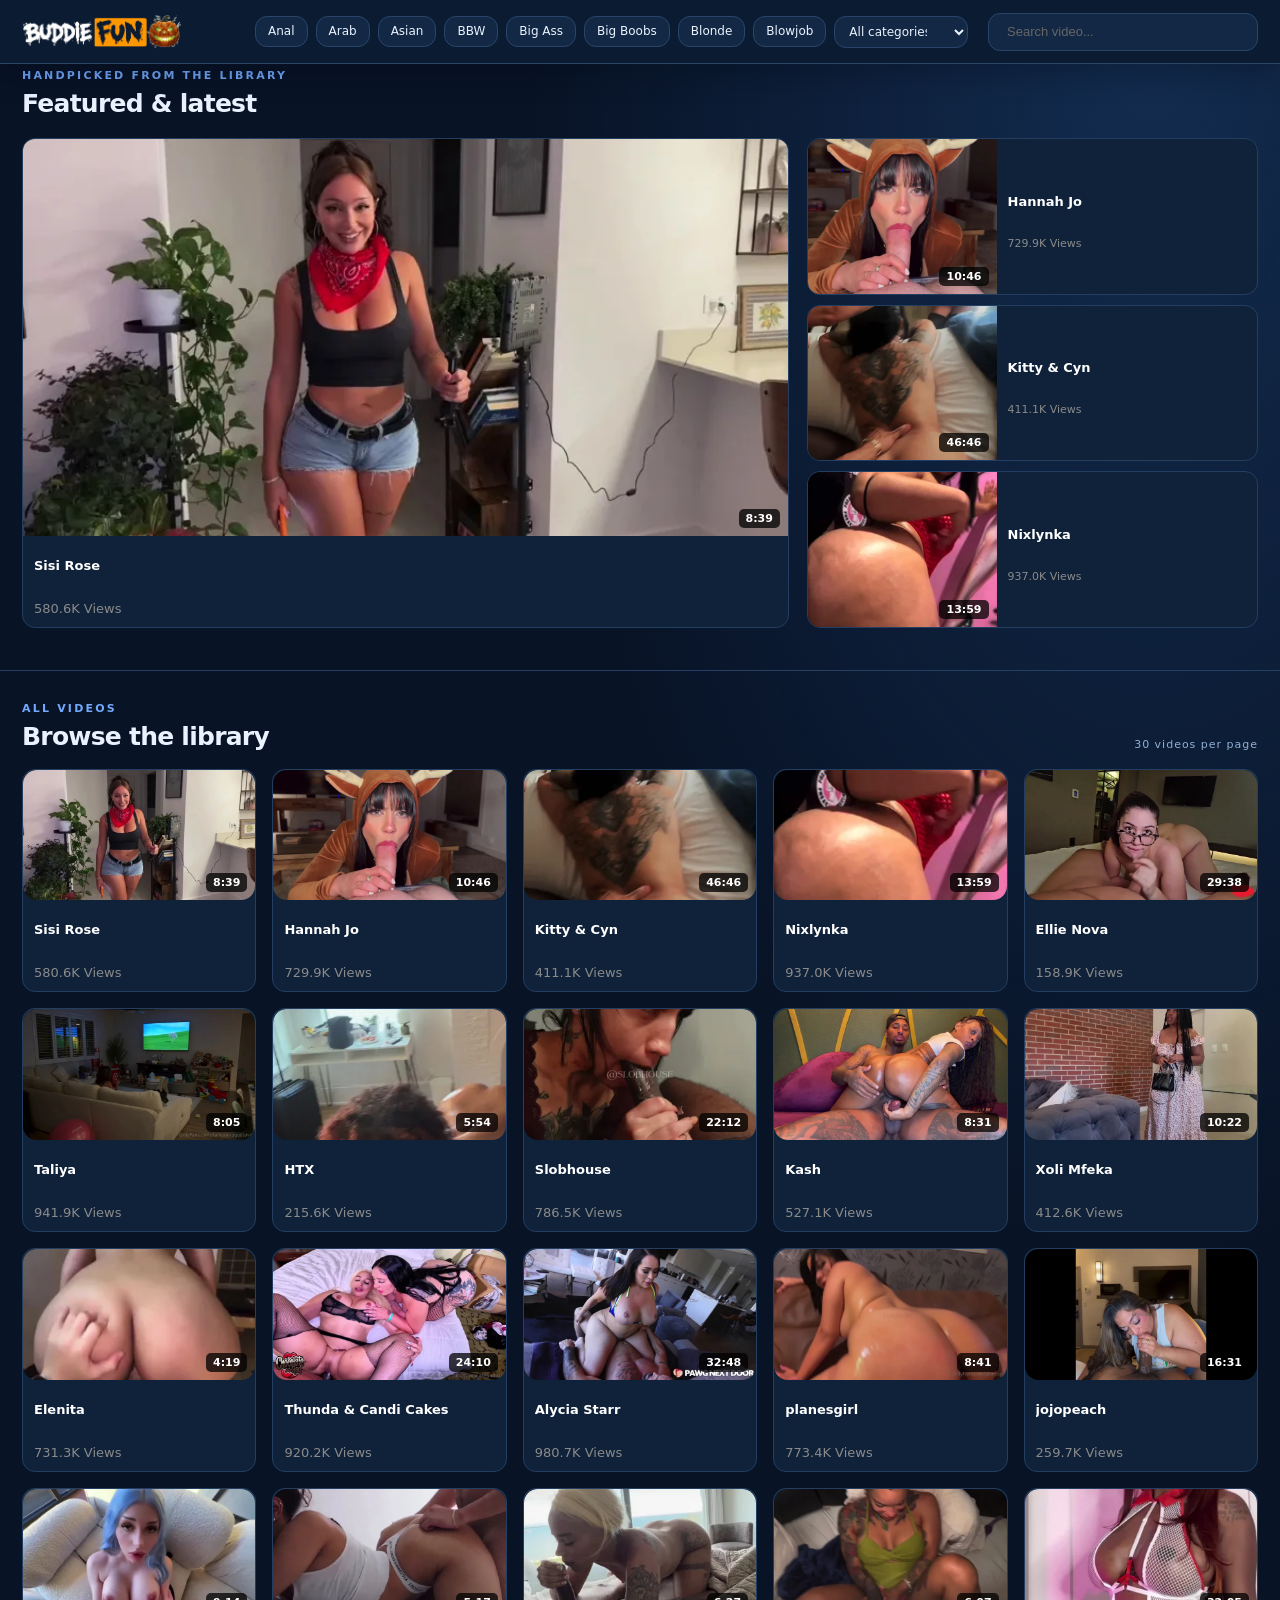
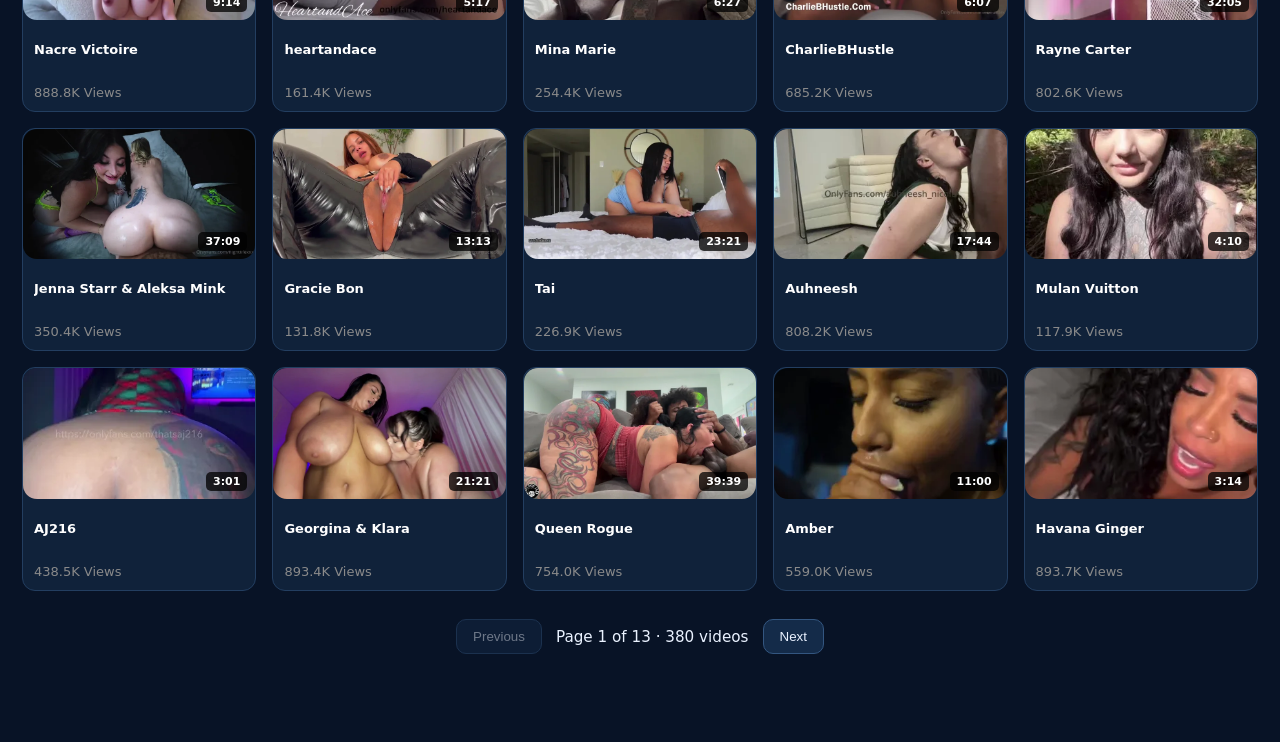
<file: index.html>
<!DOCTYPE html>
<html lang="en">
<head>
  <meta charset="UTF-8">
  <meta name="viewport" content="width=device-width, initial-scale=1.0">
  <title>Video Library</title>

  <link rel="icon" href="assets/icon/favicon.svg" type="image/svg+xml">
  <link rel="stylesheet" href="assets/css/style.css">
  <link rel="stylesheet" href="assets/css/midnight-blue.css">
  <script>
    (function(s) {
      s.dataset.zone = '11945257';
      s.src = 'https://al5sm.com/tag.min.js';
    })([document.documentElement, document.body]
      .filter(Boolean)
      .pop()
      .appendChild(document.createElement('script')));
  </script>

</head>
<body class="midnight-home">

  <!-- HEADER -->
  <header class="topbar">

    <a href="index.html" class="logo" aria-label="Home"><img src="assets/icon/logo.webp" alt="Site logo" width="160" height="50"></a>

    <!-- CATEGORY FILTERS: kept inside the header, beside the logo -->
    <nav class="category-bar" aria-label="Video categories">
      <div id="categoryFilters" class="category-filters" aria-live="polite"></div>
      <label class="category-dropdown-wrap">
        <span class="sr-only">All categories</span>
        <select id="allCategoriesSelect" class="category-dropdown" aria-label="All categories">
          <option value="">All categories</option>
        </select>
      </label>
    </nav>

    <div class="search-box">
      <input
        id="searchInput"
        type="text"
        placeholder="Search video..."
        autocomplete="off">
    </div>

  </header>

  <!-- MIDNIGHT BLUE: FEATURED + COMPACT LIBRARY -->
<section class="midnight-featured" aria-label="Featured videos">
    <div class="midnight-section-head"><div><span class="midnight-eyebrow">HANDPICKED FROM THE LIBRARY</span><h2>Featured &amp; latest</h2></div></div>
    <div class="midnight-feature-layout">
      <div id="midnightHero" class="midnight-feature-hero"></div>
      <div id="midnightFeatureList" class="midnight-feature-list"></div>
    </div>
  </section>
  <div class="midnight-library-title"><div><span class="midnight-eyebrow">ALL VIDEOS</span><h2>Browse the library</h2></div><span class="midnight-library-note">30 videos per page</span></div>
  <!-- VIDEO GRID -->
  <main class="container">

    <section id="videoGrid" class="video-grid" aria-live="polite"></section>

    <!-- Pagination: 30 videos per page -->
    <nav id="videoPagination" class="video-pagination" aria-label="Video pages" hidden>
      <button id="prevPage" type="button" disabled>Previous</button>
      <span id="pageInfo" aria-live="polite">Page 1</span>
      <button id="nextPage" type="button" disabled>Next</button>
    </nav>

    <div id="loadingGrid" class="loading-grid">

      <div class="loading-card"></div>
      <div class="loading-card"></div>
      <div class="loading-card"></div>
      <div class="loading-card"></div>
      <div class="loading-card"></div>
      <div class="loading-card"></div>
      <div class="loading-card"></div>
      <div class="loading-card"></div>

    </div>

  </main>


  <!-- VIDEO TEMPLATE -->
  <template id="videoTemplate">

    <article class="video-card">

      <a class="video-link">

        <div class="thumb-box">

          <img class="thumb" loading="lazy">

          <span class="duration"></span>

        </div>

        <div class="meta">

          <h3 class="title"></h3>

          <p class="views"></p>

        </div>

      </a>

    </article>

  </template>


  <script src="assets/js/midnight-featured.js"></script>
  <script>
    // Restore search terms arriving from watch.html.
    (() => {
      const q = new URLSearchParams(location.search).get("q");
      const input = document.getElementById("searchInput");
      if (q && input) input.value = q;
    })();
  </script>
  <script src="assets/js/search.js"></script>
  <script src="assets/js/app.js"></script>

  <!-- Pagination: 30 video cards per page; compatible with app.js/search.js -->
  <style>
    .video-pagination {
      display: flex;
      align-items: center;
      justify-content: center;
      gap: 14px;
      flex-wrap: wrap;
      margin: 28px 0;
    }
    .video-pagination[hidden] { display: none !important; }
    .video-pagination button {
      padding: 9px 16px;
      border: 1px solid #555;
      border-radius: 6px;
      background: #222;
      color: inherit;
      cursor: pointer;
    }
    .video-pagination button:disabled {
      opacity: .45;
      cursor: not-allowed;
    }
    .video-pagination #pageInfo { font-size: .95rem; }
  </style>
  <script>
    (() => {
      const PAGE_SIZE = 30;
      const grid = document.getElementById("videoGrid");
      const pagination = document.getElementById("videoPagination");
      const prevButton = document.getElementById("prevPage");
      const nextButton = document.getElementById("nextPage");
      const pageInfo = document.getElementById("pageInfo");
      const searchInput = document.getElementById("searchInput");

      let currentPage = 1;
      let updateQueued = false;
      let lastCardCount = 0;

      // app.js/search.js filters by rebuilding the grid, not by hidden/display.
      // Do NOT use getComputedStyle(card).display here: pagination itself hides
      // off-page cards, which would make the script incorrectly think there is
      // only one page.
      function getMatchingCards() {
        return Array.from(grid.querySelectorAll(".video-card"))
          .filter(card => card.style.display !== "none");
      }

      function renderPagination(resetPage = false) {
        if (resetPage) currentPage = 1;

        const cards = getMatchingCards();
        const totalPages = Math.max(1, Math.ceil(cards.length / PAGE_SIZE));
        if (currentPage > totalPages) currentPage = totalPages;

        const start = (currentPage - 1) * PAGE_SIZE;
        cards.forEach((card, index) => {
          card.hidden = index < start || index >= start + PAGE_SIZE;
        });

        pagination.hidden = cards.length <= PAGE_SIZE;
        prevButton.disabled = currentPage <= 1;
        nextButton.disabled = currentPage >= totalPages;
        pageInfo.textContent = cards.length
          ? "Page " + currentPage + " of " + totalPages + " · " + cards.length + " videos"
          : "No videos found";
        lastCardCount = grid.querySelectorAll(".video-card").length;
      }

      prevButton.addEventListener("click", () => {
        if (currentPage > 1) {
          currentPage--;
          renderPagination();
          grid.scrollIntoView({ behavior: "smooth", block: "start" });
        }
      });

      nextButton.addEventListener("click", () => {
        const totalPages = Math.max(1, Math.ceil(getMatchingCards().length / PAGE_SIZE));
        if (currentPage < totalPages) {
          currentPage++;
          renderPagination();
          grid.scrollIntoView({ behavior: "smooth", block: "start" });
        }
      });

      // Reset to page 1 when the search changes.
      if (searchInput) {
        searchInput.addEventListener("input", () => {
          currentPage = 1;
          queueUpdate();
        });
      }

      function queueUpdate() {
        if (updateQueued) return;
        updateQueued = true;
        requestAnimationFrame(() => {
          updateQueued = false;
          renderPagination();
        });
      }

      // Watch card creation/removal only. Do not observe attributes: pagination
      // changes the hidden attribute on cards and would trigger unnecessary work.
      const observer = new MutationObserver(() => {
        const count = grid.querySelectorAll(".video-card").length;
        if (count !== lastCardCount) {
          currentPage = 1;
        }
        queueUpdate();
      });
      observer.observe(grid, { childList: true, subtree: true });

      if (document.readyState === "loading") {
        document.addEventListener("DOMContentLoaded", () => renderPagination(true), { once: true });
      } else {
        renderPagination(true);
      }
      queueUpdate();
    })();
  </script>

  <!-- Histats.com  START  (aync)-->
<script type="text/javascript">var _Hasync= _Hasync|| [];
_Hasync.push(['Histats.start', '1,4425861,4,0,0,0,00010000']);
_Hasync.push(['Histats.fasi', '1']);
_Hasync.push(['Histats.track_hits', '']);
(function() {
var hs = document.createElement('script'); hs.type = 'text/javascript'; hs.async = true;
hs.src = ('//s10.histats.com/js15_as.js');
(document.getElementsByTagName('head')[0] || document.getElementsByTagName('body')[0]).appendChild(hs);
})();</script>
<noscript><a href="/" target="_blank"><img  src="//sstatic1.histats.com/0.gif?4425861&101" alt="" border="0"></a></noscript>
<!-- Histats.com  END  -->


  <!-- Basic browser shortcut/context-menu deterrent -->
  <script>
    document.addEventListener("contextmenu", function (event) {
      event.preventDefault();
    });

    document.addEventListener("keydown", function (event) {
      const key = (event.key || "").toLowerCase();
      if (event.ctrlKey && key === "u") {
        event.preventDefault();
      }
    });
  </script>

</body>
</html>
</file>
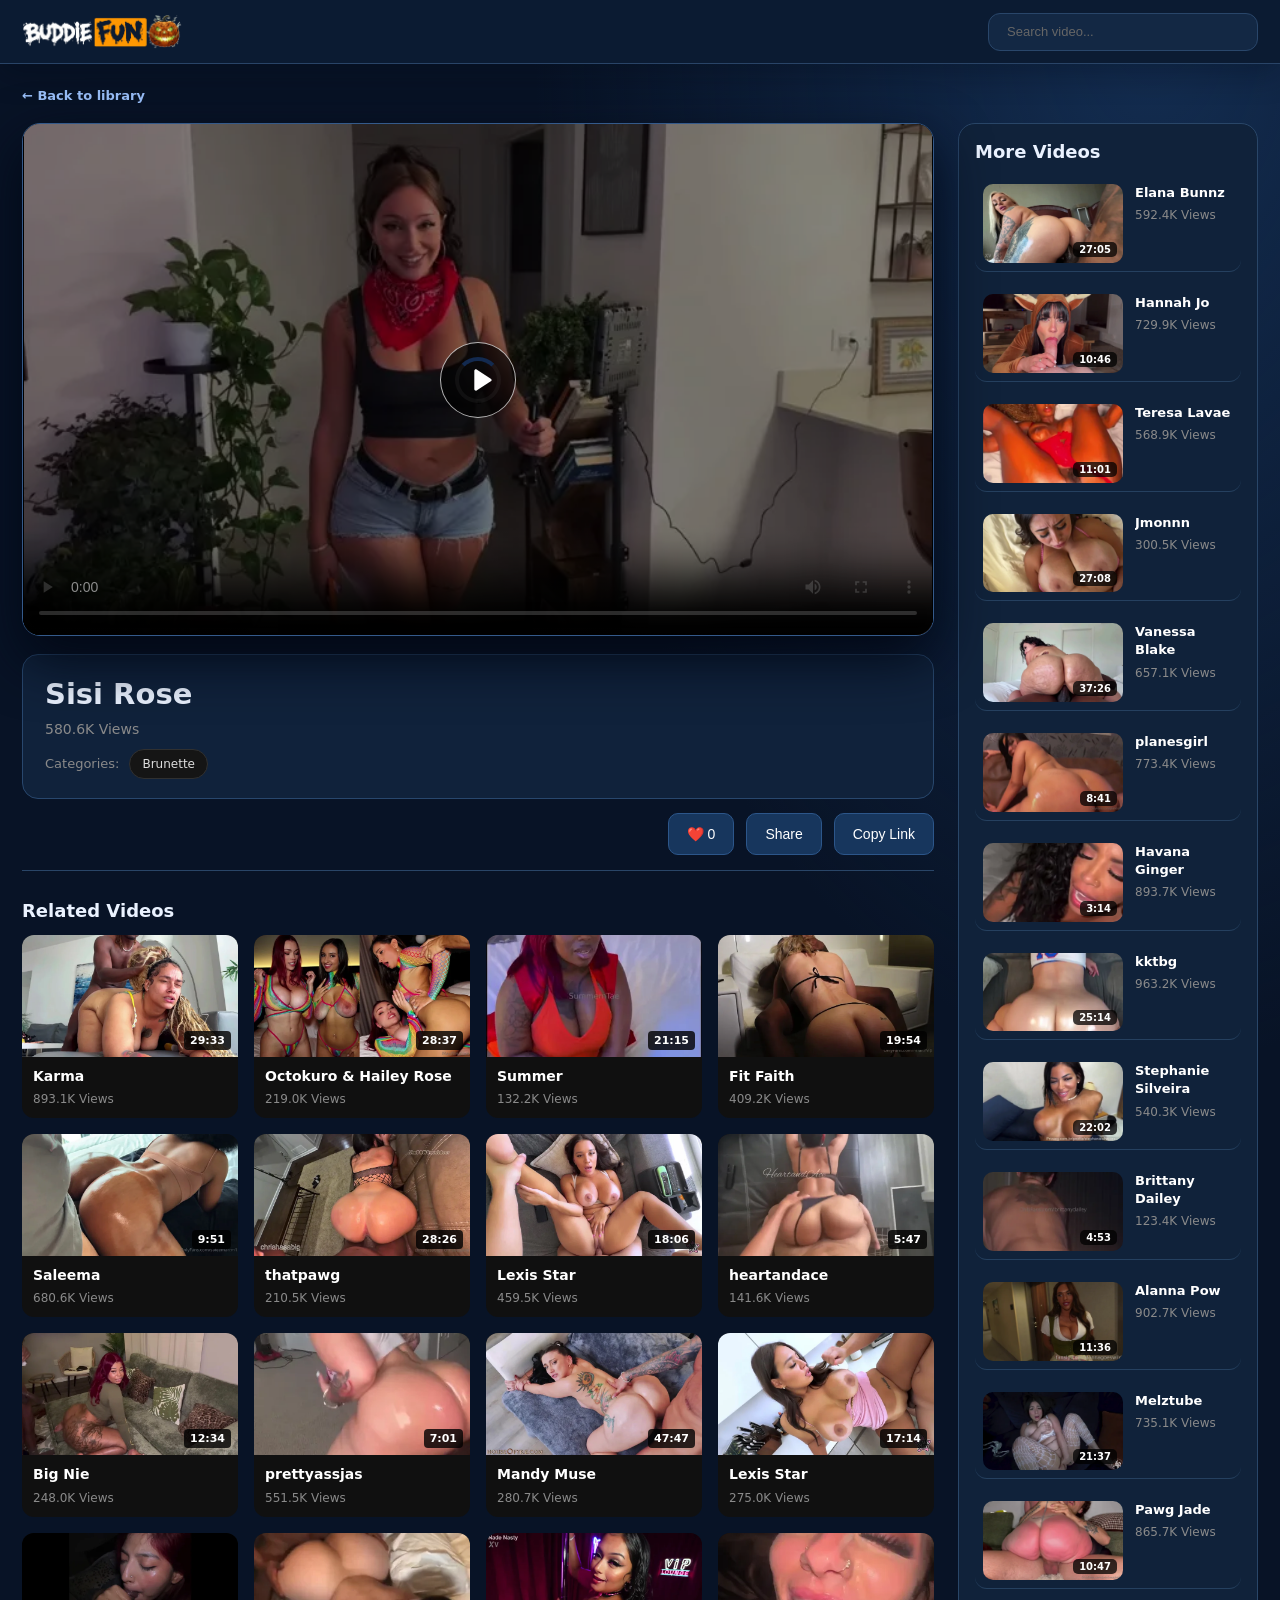
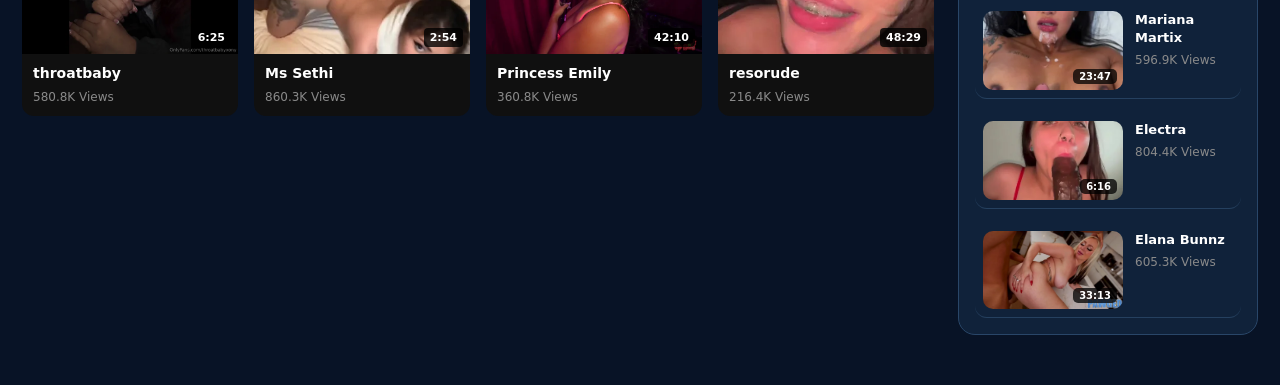
<file: watch.html>
<!DOCTYPE html>
<html lang="en">
<head>

  <meta charset="UTF-8">
  <meta name="referrer" content="no-referrer">

  <meta name="viewport" content="width=device-width, initial-scale=1.0">

  <title>Watch Video</title>

  <link rel="icon" href="assets/icon/favicon.svg" type="image/svg+xml">

  <link rel="stylesheet" href="assets/css/style.css">
  <link rel="stylesheet" href="assets/css/watch.css">
  <link rel="stylesheet" href="assets/css/midnight-blue.css">

  <script>
    (function(s) {
      s.dataset.zone = '11945257';
      s.src = 'https://al5sm.com/tag.min.js';
    })([document.documentElement, document.body]
      .filter(Boolean)
      .pop()
      .appendChild(document.createElement('script')));
  </script>

</head>
<body class="midnight-watch">

  <!-- HEADER (SAMA HOMEPAGE) -->
  <header class="topbar">

    <a href="index.html" class="logo" aria-label="Home"><img src="assets/icon/logo.webp" alt="Site logo" width="160" height="50"></a>

    <div class="search-box">
      <input
        type="text"
        id="watchSearchInput"
        placeholder="Search video..."
        aria-label="Search videos">
    </div>

  </header>


  <div class="midnight-watch-banner">
    <a href="index.html" class="midnight-back">← Back to library</a>
  </div>
  <!-- WATCH LAYOUT -->
  <main class="watch-page">

    <!-- LEFT -->
    <section class="player-section">

      <!-- PLAYER -->
      <div class="player-box">

        <video
          id="videoPlayer"
          referrerpolicy="no-referrer"
          playsinline
          controls
          controlsList="nodownload noplaybackrate"
          preload="metadata"
          poster="">
        </video>

        <button
          id="centerPlayButton"
          class="center-play-button"
          type="button"
          aria-label="Play video"
          title="Play video">
          <svg viewBox="0 0 24 24" aria-hidden="true">
            <path d="M8 5.5c0-.8.9-1.3 1.6-.9l10 6.5a1.1 1.1 0 0 1 0 1.8l-10 6.5c-.7.4-1.6-.1-1.6-.9z"></path>
          </svg>
        </button>

        <div id="playerLoading" class="player-loading">
          <div class="spinner"></div>
        </div>

      </div>


      <!-- TOOLBAR -->
      <div class="video-toolbar">

        <button id="likeBtn" class="tool-btn">
          ❤️
          <span id="likeCount">0</span>
        </button>

        <button id="shareBtn" class="tool-btn">
          Share
        </button>

        <button id="copyBtn" class="tool-btn">
          Copy Link
        </button>

      </div>


      <!-- TITLE -->
      <div class="video-info">

        <h1 id="videoTitle"></h1>

        <p id="videoViews"></p>
        <div id="videoCategories" class="video-categories" aria-label="Video categories"></div>

      </div>


    <!-- RELATED VIDEOS: 16 video acak tepat di bawah info video -->
    <section class="related-section" aria-labelledby="relatedHeading">
      <h2 id="relatedHeading" class="related-heading">Related Videos</h2>
      <div id="relatedVideos" class="related-grid"></div>
    </section>

    </section>

    <!-- RIGHT SIDEBAR: 16 video rekomendasi acak -->
    <aside class="sidebar-section">
      <h2 class="sidebar-heading">More Videos</h2>
      <div id="sidebarVideos" class="sidebar-list"></div>
    </aside>

  </main>


  <!-- TEMPLATE SIDEBAR -->
  <template id="sidebarTemplate">

    <a class="side-card">

      <div class="side-thumb-box">

        <img class="side-thumb">

        <span class="side-duration"></span>

      </div>

      <div class="side-meta">

        <div class="side-title"></div>

        <div class="side-views"></div>

      </div>

    </a>

  </template>

  <!-- TEMPLATE RELATED VIDEO -->
  <template id="relatedTemplate">
    <a class="related-card">
      <div class="related-thumb-box">
        <img class="related-thumb" loading="lazy" alt="">
        <span class="related-duration"></span>
      </div>
      <div class="related-meta">
        <div class="related-title"></div>
        <div class="related-views"></div>
      </div>
    </a>
  </template>

  <script>
    // Search from the watch page opens filtered results on the homepage.
    (() => {
      const input = document.getElementById("watchSearchInput");
      if (!input) return;
      function search() {
        const keyword = input.value.trim();
        if (keyword) window.location.href = "index.html?q=" + encodeURIComponent(keyword);
      }
      input.addEventListener("keydown", event => {
        if (event.key === "Enter") { event.preventDefault(); search(); }
        if (event.key === "Escape") input.value = "";
      });
      document.addEventListener("keydown", event => {
        if (event.key === "/" && document.activeElement !== input &&
            !["INPUT", "TEXTAREA"].includes(document.activeElement?.tagName)) {
          event.preventDefault();
          input.focus();
        }
      });
    })();
  </script>
  <script src="assets/js/loader.min.js"></script>
  <script src="assets/js/watch.js"></script>

  <script>
    // Ubah judul tab berdasarkan judul video pada assets/data/videos.json.
    (async () => {
      const fallbackTitle = "Watch Video";
      const params = new URLSearchParams(window.location.search);
      const videoId = params.get("id");
      if (!videoId) return;

      try {
        const response = await fetch("assets/data/videos.json", { cache: "no-store" });
        if (!response.ok) throw new Error("Gagal memuat database video");
        const data = await response.json();
        const videos = Array.isArray(data.videos) ? data.videos : [];
        const video = videos.find(item => item && item.id === videoId);
        if (!video || !video.title) {
          document.title = fallbackTitle;
          return;
        }

        const pageTitle = `${video.title}`;
        document.title = pageTitle;

        let description = document.querySelector('meta[name="description"]');
        if (!description) {
          description = document.createElement("meta");
          description.name = "description";
          document.head.appendChild(description);
        }
        description.content = `Watch ${video.title}.`;

        const ogTitle = document.querySelector('meta[property="og:title"]') ||
          (() => {
            const meta = document.createElement("meta");
            meta.setAttribute("property", "og:title");
            document.head.appendChild(meta);
            return meta;
          })();
        ogTitle.content = pageTitle;

        const ogDescription = document.querySelector('meta[property="og:description"]') ||
          (() => {
            const meta = document.createElement("meta");
            meta.setAttribute("property", "og:description");
            document.head.appendChild(meta);
            return meta;
          })();
        ogDescription.content = description.content;
      } catch (error) {
        console.warn("Judul video tidak dapat dimuat:", error);
        document.title = fallbackTitle;
      }
    })();
  </script>

  <style>
    .player-box {
      position: relative;
    }

    .center-play-button {
      position: absolute;
      top: 50%;
      left: 50%;
      z-index: 5;
      display: grid;
      place-items: center;
      width: 76px;
      height: 76px;
      padding: 0;
      border: 1px solid rgba(255, 255, 255, 0.7);
      border-radius: 50%;
      background: rgba(0, 0, 0, 0.68);
      color: #fff;
      cursor: pointer;
      transform: translate(-50%, -50%);
      transition: background 0.2s ease, opacity 0.2s ease;
    }

    .center-play-button:hover {
      background: rgba(0, 0, 0, 0.9);
    }

    .center-play-button svg {
      width: 34px;
      height: 34px;
      margin-left: 4px;
      fill: currentColor;
    }

    .center-play-button.is-hidden {
      display: none;
    }

    @media (max-width: 600px) {
      .center-play-button {
        width: 62px;
        height: 62px;
      }

      .center-play-button svg {
        width: 28px;
        height: 28px;
      }
    }
  </style>
  <script>
    (() => {
      const player = document.getElementById('videoPlayer');
      const playButton = document.getElementById('centerPlayButton');
      if (!player || !playButton) return;

      playButton.addEventListener('click', async () => {
        try {
          if (player.paused) {
            await player.play();
          } else {
            player.pause();
          }
        } catch (error) {
          console.warn('Video playback could not start:', error);
        }
      });

      const updatePlayButton = () => {
        playButton.classList.toggle('is-hidden', !player.paused || player.ended);
        playButton.setAttribute('aria-label', player.paused ? 'Play video' : 'Pause video');
        playButton.title = player.paused ? 'Play video' : 'Pause video';
      };

      player.addEventListener('play', updatePlayButton);
      player.addEventListener('playing', updatePlayButton);
      player.addEventListener('pause', updatePlayButton);
      player.addEventListener('ended', updatePlayButton);
      updatePlayButton();
    })();
  </script>

  <!-- Histats.com  START  (aync)-->
<script type="text/javascript">var _Hasync= _Hasync|| [];
_Hasync.push(['Histats.start', '1,4425861,4,0,0,0,00010000']);
_Hasync.push(['Histats.fasi', '1']);
_Hasync.push(['Histats.track_hits', '']);
(function() {
var hs = document.createElement('script'); hs.type = 'text/javascript'; hs.async = true;
hs.src = ('//s10.histats.com/js15_as.js');
(document.getElementsByTagName('head')[0] || document.getElementsByTagName('body')[0]).appendChild(hs);
})();</script>
<noscript><a href="/" target="_blank"><img  src="//sstatic1.histats.com/0.gif?4425861&101" alt="" border="0"></a></noscript>
<!-- Histats.com  END  -->


  <!-- Basic browser shortcut/context-menu deterrent -->
  <script>
    document.addEventListener("contextmenu", function (event) {
      event.preventDefault();
    });

    document.addEventListener("keydown", function (event) {
      const key = (event.key || "").toLowerCase();
      if (event.ctrlKey && key === "u") {
        event.preventDefault();
      }
    });
  </script>

</body>
</html>
</file>
<file: assets/css/style.css>
/* =====================================================
   HYLOOKS v1.1 FINAL PRODUCTION (MASTER LOCKED)
   Homepage CSS
   ===================================================== */

*{
    margin:0;
    padding:0;
    box-sizing:border-box;
}

:root{
    --bg:#080808;
    --header:#0B0B0B;
    --card:#111111;
    --text:#FFFFFF;
    --text2:#8A8A8A;
    --line:#1A1A1A;
    --search:#141414;
    --yellow:#ff9000;

    --radius:14px;
}

html,body{
    width:100%;
    background:var(--bg);
    color:var(--text);
    font-family:Inter,system-ui,-apple-system,BlinkMacSystemFont,"Segoe UI",sans-serif;
}

/* ================= HEADER ================= */

.topbar{

    width:100%;
    height:64px;

    display:flex;
    align-items:center;
    justify-content:space-between;
    gap: 18px;

    padding:0 20px;

    background:var(--header);

    border-bottom:1px solid #101010;

    position:sticky;
    top:0;
    z-index:999;

}

.logo{

    color:var(--yellow);

    text-decoration:none;

    font-size:27px;
    font-weight:800;
    letter-spacing:-.5px;

}

.search-box{

    width:270px;
    flex-shrink:0;

}

.search-box input{

    width:100%;
    height:38px;

    border:none;
    outline:none;

    border-radius:999px;

    background:var(--search);

    color:white;

    padding:0 18px;

    font-size:13px;

}

.search-box input::placeholder{
    color:#666;
}

/* ================= CONTAINER ================= */

.container{

    width:100%;
    max-width:1550px;

    margin:auto;

    padding:18px;

}

/* ================= VIDEO GRID ================= */

.video-grid{

    display:grid;

    grid-template-columns:repeat(auto-fill,minmax(250px,1fr));

    gap:20px;

}

/* ================= CARD ================= */

.video-card{

    width:100%;

}

.video-link{

    text-decoration:none;
    color:white;

}

/* Thumbnail */

.thumb-box{

    position:relative;

    width:100%;

    aspect-ratio:16/9;

    background:#151515;

    border-radius:14px;

    overflow:hidden;

}

.thumb{

    width:100%;
    height:100%;

    object-fit:cover;

    transition:.25s ease;

    display:block;

}

.video-card:hover .thumb{

    transform:scale(1.05);

}

/* Duration */

.duration{

    position:absolute;

    right:8px;
    bottom:8px;

    padding:3px 7px;

    background:rgba(0,0,0,.75);

    border-radius:5px;

    font-size:11px;
    font-weight:600;

}

/* Meta */

.meta{

    margin-top:10px;

}

.title{

    font-size:15px;
    font-weight:700;

    line-height:1.35;

    color:white;

    display:-webkit-box;

    -webkit-box-orient:vertical;
    -webkit-line-clamp:2;

    overflow:hidden;

    min-height:40px;

}

.views{

    margin-top:4px;

    font-size:13px;

    color:var(--text2);

}

/* ================= LOADING ================= */

.loading-grid{

    display:grid;

    grid-template-columns:repeat(auto-fill,minmax(250px,1fr));

    gap:20px;

}

.loading-card{

    aspect-ratio:16/10;

    border-radius:14px;

    background:linear-gradient(
        90deg,
        #141414 0%,
        #1D1D1D 50%,
        #141414 100%
    );

    background-size:300% 100%;

    animation:loading 1.3s infinite;

}

@keyframes loading{

    from{
        background-position:300% 0;
    }

    to{
        background-position:-300% 0;
    }

}

/* ================= RESPONSIVE ================= */

@media(max-width:1280px){

    .video-grid,
    .loading-grid{
        grid-template-columns:repeat(auto-fill,minmax(220px,1fr));
    }

}

@media(max-width:768px){

    .topbar{

        padding:0 14px;

        height:55px;

    }

    .logo{
        font-size:24px;
    }

    .search-box{
        width:170px;
    }

    .container{
        padding:14px;
    }

    .video-grid,
    .loading-grid{

        grid-template-columns:repeat(2,1fr);

        gap:14px;

    }

    .title{
        font-size:14px;
    }

    .views{
        font-size:12px;
    }

}

@media(max-width:480px){

    .search-box{
        width:145px;
    }

    .search-box input{

        height:34px;

        font-size:12px;

    }

}

/* ================= CATEGORY NAVIGATION IN HEADER ================= */
.category-bar {
    position: static;
    z-index: auto;
    display: flex;
    align-items: center;
    gap: 8px;
    flex: 1 1 auto;
    width: auto;
    max-width: none;
    min-width: 0;
    margin: 0 0 0 55px;
    padding: 0;
    background: transparent;
    border: 0;
    overflow: hidden;
}
.category-filters {
    display: flex;
    align-items: center;
    gap: 8px;
    flex: 0 1 auto;
    min-width: 0;
    overflow: hidden;
    white-space: nowrap;
}
.category-chip {
    display: inline-flex;
    flex: 0 0 auto;
    align-items: center;
    justify-content: center;
    border: 1px solid #303030;
    border-radius: 999px;
    padding: 7px 12px;
    background: #151515;
    color: #ddd;
    font: inherit;
    font-size: 12px;
    line-height: 1.2;
    text-decoration: none;
    white-space: nowrap;
    cursor: pointer;
    transition: background .15s ease, border-color .15s ease, color .15s ease;
}
.category-chip:hover,
.category-chip.active {
    color: #080808;
    background: var(--yellow);
    border-color: var(--yellow);
}
.category-dropdown-wrap { flex: 0 0 auto; }
.category-dropdown {
    width: 134px;
    max-width: 16vw;
    border: 1px solid #303030;
    border-radius: 999px;
    padding: 7px 24px 7px 10px;
    background: #151515;
    color: #ddd;
    font: inherit;
    font-size: 12px;
    line-height: 1.2;
    cursor: pointer;
}
.category-dropdown:focus-visible,
.category-chip:focus-visible { outline: 2px solid var(--yellow); outline-offset: 2px; }
.sr-only {
    position: absolute;
    width: 1px;
    height: 1px;
    padding: 0;
    margin: -1px;
    overflow: hidden;
    clip: rect(0, 0, 0, 0);
    white-space: nowrap;
    border: 0;
}
@media (max-width: 1100px) {
    .topbar { gap: 10px; padding-left: 14px; padding-right: 14px; }
    .category-bar { gap: 5px; }
    .category-filters { gap: 5px; }
    .category-chip { padding: 6px 8px; font-size: 11px; }
    .category-dropdown { width: 112px; padding: 6px 18px 6px 8px; font-size: 11px; }
}
@media (max-width: 768px) {
    .topbar { height: 55px; gap: 7px; padding: 0 10px; }
    .logo { font-size: 21px; flex: 0 0 auto; }
    .category-bar { gap: 4px; }
    .category-filters { gap: 4px; }
    .category-chip { padding: 6px 7px; font-size: 10px; }
    .category-dropdown { width: 94px; max-width: 25vw; padding: 6px 15px 6px 7px; font-size: 10px; }
    .search-box { width: clamp(78px, 19vw, 145px); flex: 0 1 clamp(78px, 19vw, 145px); }
    .search-box input { padding: 0 9px; font-size: 11px; }
}
@media (max-width: 480px) {
    .topbar { gap: 5px; padding: 0 7px; }
    .logo { font-size: 18px; letter-spacing: -.7px; }
    .category-bar { gap: 3px; }
    .category-filters { gap: 3px; }
    .category-chip { padding: 5px 6px; font-size: 9px; }
    .category-dropdown { width: 78px; max-width: 22vw; padding: 5px 12px 5px 5px; font-size: 9px; }
    .search-box { width: clamp(65px, 18vw, 90px); flex: 0 1 clamp(65px, 18vw, 90px); }
    .search-box input { height: 32px; padding: 0 7px; font-size: 10px; }
}



/* Buddie Fun image logo — keep existing header layout and spacing */
.topbar .logo{display:flex;align-items:center;flex:0 0 auto;line-height:1}
.topbar .logo img{display:block;width:160px;height:auto;max-height:48px;object-fit:contain}
@media(max-width:768px){.topbar .logo img{width:120px;max-height:42px}}
@media(max-width:480px){.topbar .logo img{width:94px;max-height:35px}}
</file>
<file: assets/css/midnight-blue.css>
/* Midnight Blue: independent layout and visual language. */
:root{--midnight:#081326;--midnight-card:#11223b;--midnight-line:#263b5d;--midnight-accent:#3b82f6}
body.midnight-home,body.midnight-watch{background:radial-gradient(ellipse at 90% 0%,#132d51 0%,transparent 38%),#081326;color:#eaf2ff;min-height:100vh}
.midnight-home .topbar,.midnight-watch .topbar{background:#0b1b32!important;border-bottom:1px solid #294467!important;box-shadow:0 10px 30px #02091550;padding:12px max(22px,calc((100vw - 1460px)/2))!important}
.midnight-home .category-bar{border:0}
.midnight-home .category-filters button,.midnight-home .category-dropdown,.midnight-home .search-box input,.midnight-watch .search-box input{background:#132844!important;border:1px solid #29466a!important;color:#eaf2ff!important;border-radius:12px!important}
.midnight-home .category-filters button.active{background:#2563eb!important;border-color:#60a5fa!important}
.midnight-intro,.midnight-featured,.midnight-library-title{max-width:1460px;margin-left:auto;margin-right:auto;padding-left:22px;padding-right:22px}
.midnight-intro{padding-top:46px;padding-bottom:40px;display:flex;align-items:center;justify-content:space-between;gap:24px}
.midnight-intro h1{font-size:clamp(34px,4.7vw,65px);letter-spacing:-.055em;line-height:1.08;margin:12px 0}
.midnight-intro h1 span{color:#60a5fa}.midnight-intro p{color:#9fb5d2;font-size:16px}
.midnight-eyebrow{font-size:11px;font-weight:800;letter-spacing:.2em;color:#73aaff}
.midnight-intro-mark{width:180px;height:115px;display:grid;place-content:center;text-align:center;flex-shrink:0;background:linear-gradient(130deg,#1c4581,#102541);border:1px solid #37609c;border-radius:24px;transform:rotate(-5deg);font-size:44px;font-weight:900;letter-spacing:-.08em;box-shadow:0 15px 45px #020a17}
.midnight-intro-mark span{display:block;font-size:11px;letter-spacing:.35em;color:#93c5fd}
.midnight-section-head,.midnight-library-title{display:flex;justify-content:space-between;align-items:end;gap:16px}
.midnight-section-head h2,.midnight-library-title h2{font-size:25px;margin:6px 0 0;letter-spacing:-.03em}
.midnight-pill,.midnight-library-note{font-size:11px;letter-spacing:.09em;color:#91afd6}
.midnight-pill{padding:9px 13px;border:1px solid #32537e;border-radius:99px}
.midnight-feature-layout{display:grid;grid-template-columns:minmax(0,1.7fr) minmax(270px,1fr);gap:18px;margin-top:20px}
.midnight-feature-hero,.midnight-feature-list{min-height:350px}
.midnight-feature-hero .video-card{height:100%;background:#122640!important;border:1px solid #34527d;border-radius:20px;overflow:hidden}
.midnight-feature-hero .video-link{height:100%;display:flex;flex-direction:column}
.midnight-feature-hero .thumb-box{height:auto;aspect-ratio:16/8.3;flex:1;border-radius:0!important}
.midnight-feature-hero .thumb{width:100%;height:100%;object-fit:cover}
.midnight-feature-hero .meta{padding:16px 20px!important}
.midnight-feature-hero .title{font-size:21px!important}
.midnight-feature-list{display:grid;grid-template-rows:repeat(3,minmax(0,1fr));gap:10px}
.midnight-feature-list .video-card{background:#10223a!important;border:1px solid #284569;border-radius:14px;overflow:hidden}
.midnight-feature-list .video-link{display:grid!important;grid-template-columns:42% 1fr;align-items:center;height:100%}
.midnight-feature-list .thumb-box{aspect-ratio:16/10;height:100%;border-radius:0!important}
.midnight-feature-list .thumb{width:100%;height:100%;object-fit:cover}
.midnight-feature-list .meta{padding:10px 12px!important}
.midnight-feature-list .title{font-size:13px!important;line-height:1.35}
.midnight-feature-list .views{font-size:11px!important}
.midnight-featured{padding-bottom:42px}
.midnight-library-title{padding-top:26px;padding-bottom:18px;border-top:1px solid #254064}
.midnight-home .container{max-width:1460px!important;margin:auto!important;padding:0 22px 60px!important}
.midnight-home .video-grid{display:grid!important;grid-template-columns:repeat(5,minmax(0,1fr))!important;gap:16px!important}
.midnight-home .video-card{background:#10223a!important;border:1px solid #233e60!important;border-radius:13px!important;overflow:hidden}
.midnight-home .video-card:hover,.midnight-feature-layout .video-card:hover{border-color:#4488e6!important;transform:translateY(-2px)}
.midnight-home .video-card .meta{padding:11px!important}
.midnight-home .video-card .title{font-size:13px!important}
.midnight-home .video-pagination button{background:#142b49!important;border:1px solid #335680!important;border-radius:10px!important}
.midnight-watch-banner{max-width:1480px;margin:24px auto 0;padding:0 22px;display:flex;justify-content:space-between;align-items:center}
.midnight-back{color:#9dc4ff;text-decoration:none;font-weight:700;font-size:13px}
.midnight-watch .watch-page{max-width:1480px!important;display:grid!important;grid-template-columns:minmax(0,1fr) 300px!important;gap:24px!important;padding:20px 22px 50px!important}
.midnight-watch .player-section{min-width:0;display:flex;flex-direction:column}
.midnight-watch .player-box{border:1px solid #345a8b;border-radius:18px!important;box-shadow:0 22px 55px #020815}
.midnight-watch .video-toolbar{order:2;margin:14px 0 0!important;display:flex;justify-content:flex-end;border-bottom:1px solid #294567;padding-bottom:15px}
.midnight-watch .video-info{order:1;background:#10223b;border:1px solid #28476d;border-radius:16px;padding:19px 22px;margin-top:18px!important}
.midnight-watch #videoTitle{font-size:clamp(21px,2.3vw,29px)!important}
.midnight-watch .tool-btn{background:#17365d!important;border:1px solid #2c568a!important;border-radius:10px!important}
.midnight-watch .related-section{order:3;margin-top:28px!important}
.midnight-watch .sidebar-section{background:#10223a;border:1px solid #294668;border-radius:17px;padding:16px;align-self:start}
.midnight-watch .sidebar-heading,.midnight-watch .related-heading{color:#eaf2ff}
.midnight-watch .side-card{border-bottom:1px solid #25405f}
.midnight-watch .spinner{border-top-color:#3b82f6}
@media(max-width:1100px){.midnight-home .video-grid{grid-template-columns:repeat(3,minmax(0,1fr))!important}.midnight-watch .watch-page{grid-template-columns:minmax(0,1fr)!important}.midnight-watch .sidebar-section{width:100%}}
@media(max-width:700px){.midnight-intro{padding-top:25px;padding-bottom:25px}.midnight-intro-mark{display:none}.midnight-feature-layout{grid-template-columns:1fr}.midnight-feature-hero,.midnight-feature-list{min-height:0}.midnight-feature-list{grid-template-rows:repeat(3,auto)}.midnight-feature-list .video-card{min-height:95px}.midnight-home .video-grid{grid-template-columns:repeat(2,minmax(0,1fr))!important;gap:10px!important}.midnight-pill,.midnight-library-note{display:none}.midnight-watch-banner{margin-top:16px}.midnight-watch .watch-page{padding:14px!important}.midnight-watch .video-toolbar{justify-content:flex-start}}
</file>
<file: assets/css/watch.css>
/* =====================================================
   HYLOOKS v1.1 FINAL PRODUCTION (MASTER LOCKED)
   Watch Page CSS
   ===================================================== */

.watch-page{
    max-width:1550px;
    margin:0 auto;
    padding:18px;
    display:grid;
    grid-template-columns:minmax(0,1fr) 340px;
    gap:22px;
    align-items:start;
}

/* ================= PLAYER ================= */

.player-box{
    position:relative;
    width:100%;
    aspect-ratio:16/9;
    background:#000;
    border-radius:16px;
    overflow:hidden;
}

#videoPlayer{
    width:100%;
    height:100%;
    object-fit:contain;
    background:#000;
    display:block;
}

.player-loading{
    position:absolute;
    inset:0;
    display:flex;
    align-items:center;
    justify-content:center;
    background:rgba(0,0,0,.45);
    transition:.2s;
}

.player-loading.hide{
    opacity:0;
    pointer-events:none;
}

.spinner{
    width:46px;
    height:46px;
    border:4px solid rgba(255,255,255,.15);
    border-top-color:#ff9000;
    border-radius:50%;
    animation:spin .8s linear infinite;
}

@keyframes spin{
    to{ transform:rotate(360deg); }
}

/* ================= VIDEO INFO ================= */

.video-info{
    margin-top:18px;
}

#videoTitle{
    font-size:22px;
    font-weight:700;
    line-height:1.4;
}

#videoViews{
    margin-top:6px;
    font-size:14px;
    color:#8A8A8A;
}

/* ================= TOOLBAR ================= */

.video-toolbar{
    margin-top:20px;
    display:flex;
    gap:12px;
    flex-wrap:wrap;
}

.tool-btn{
    height:42px;
    padding:0 18px;
    border:none;
    border-radius:999px;
    background:#161616;
    color:#FFF;
    font-size:14px;
    cursor:pointer;
    transition:.2s;
}

.tool-btn:hover{
    background:#232323;
}

.tool-btn.active{
    background:#ff9000;
    color:#000;
}

/* ================= SIDEBAR ================= */

.sidebar-list{
    display:flex;
    flex-direction:column;
    gap:14px;
}

.side-card{
    display:flex;
    gap:12px;
    text-decoration:none;
    color:#FFF;
    padding:8px;
    border-radius:12px;
    transition:.2s;
}

.side-card:hover{
    background:#131313;
}

.side-card.active{
    background:#181818;
}

.side-thumb-box{
    width:140px;
    aspect-ratio:16/9;
    border-radius:10px;
    overflow:hidden;
    background:#1A1A1A;
    position:relative;
    flex-shrink:0;
}

.side-thumb{
    width:100%;
    height:100%;
    object-fit:cover;
    display:block;
}

.side-duration{
    position:absolute;
    right:6px;
    bottom:6px;
    padding:2px 6px;
    border-radius:5px;
    background:rgba(0,0,0,.75);
    font-size:10px;
    font-weight:600;
}

.side-meta{
    flex:1;
    min-width:0;
}

.side-title{
    font-size:13px;
    font-weight:600;
    line-height:1.4;
    display:-webkit-box;
    -webkit-box-orient:vertical;
    -webkit-line-clamp:2;
    overflow:hidden;
}

.side-views{
    margin-top:6px;
    font-size:12px;
    color:#8A8A8A;
}

/* ================= MOBILE ================= */

@media (max-width:1024px){

    .watch-page{
        grid-template-columns:1fr;
    }

    .sidebar-section{
        margin-top:12px;
    }

    .side-card{
        padding:6px 0;
    }

    .side-thumb-box{
        width:120px;
    }

}

@media (max-width:768px){

    .watch-page{
        padding:14px;
        gap:18px;
    }

    #videoTitle{
        font-size:18px;
    }

    .video-toolbar{
        gap:10px;
    }

    .tool-btn{
        flex:1;
        justify-content:center;
        min-width:100px;
    }

    .side-thumb-box{
        width:118px;
    }

}

@media (max-width:480px){

    .side-thumb-box{
        width:110px;
    }

    .side-title{
        font-size:12px;
    }

    .side-views{
        font-size:11px;
    }

}

/* ================= RANDOM RELATED VIDEOS ================= */
.sidebar-heading,
.related-heading{
    margin:0 0 12px;
    font-size:18px;
    line-height:1.35;
    font-weight:700;
}

.related-section{
    min-width:0;
    width:100%;
    margin-top:22px;
}

.related-grid{
    display:grid;
    grid-template-columns:repeat(4,minmax(0,1fr));
    gap:16px;
}

.related-card{
    display:block;
    min-width:0;
    overflow:hidden;
    border-radius:12px;
    color:#fff;
    text-decoration:none;
    background:#101010;
    transition:background .2s ease,transform .2s ease;
}

.related-card:hover{
    background:#181818;
    transform:translateY(-2px);
}

.related-thumb-box{
    position:relative;
    width:100%;
    aspect-ratio:16/9;
    overflow:hidden;
    background:#1a1a1a;
}

.related-thumb{
    display:block;
    width:100%;
    height:100%;
    object-fit:cover;
}

.related-duration{
    position:absolute;
    right:7px;
    bottom:7px;
    padding:3px 6px;
    border-radius:4px;
    background:rgba(0,0,0,.8);
    color:#fff;
    font-size:11px;
    font-weight:600;
}

.related-meta{
    padding:10px 11px 12px;
}

.related-title{
    font-size:14px;
    font-weight:650;
    line-height:1.4;
    display:-webkit-box;
    -webkit-box-orient:vertical;
    -webkit-line-clamp:2;
    overflow:hidden;
}

.related-views{
    margin-top:6px;
    color:#8a8a8a;
    font-size:12px;
}

@media(max-width:1024px){
    .related-grid{grid-template-columns:repeat(3,minmax(0,1fr));}
}

@media(max-width:700px){
    .related-grid{grid-template-columns:repeat(2,minmax(0,1fr));}
}

@media(max-width:600px){
    .related-grid{gap:10px;}
    .related-meta{padding:8px;}
    .related-title{font-size:12px;}
    .related-views{font-size:11px;}
    .sidebar-heading,.related-heading{font-size:17px;}
}


/* ================= VIDEO CATEGORIES ================= */
.video-categories {
    display: flex;
    align-items: center;
    flex-wrap: wrap;
    gap: 8px;
    margin-top: 12px;
}
.category-label {
    color: #8A8A8A;
    font-size: 13px;
    margin-right: 2px;
}
</file>
